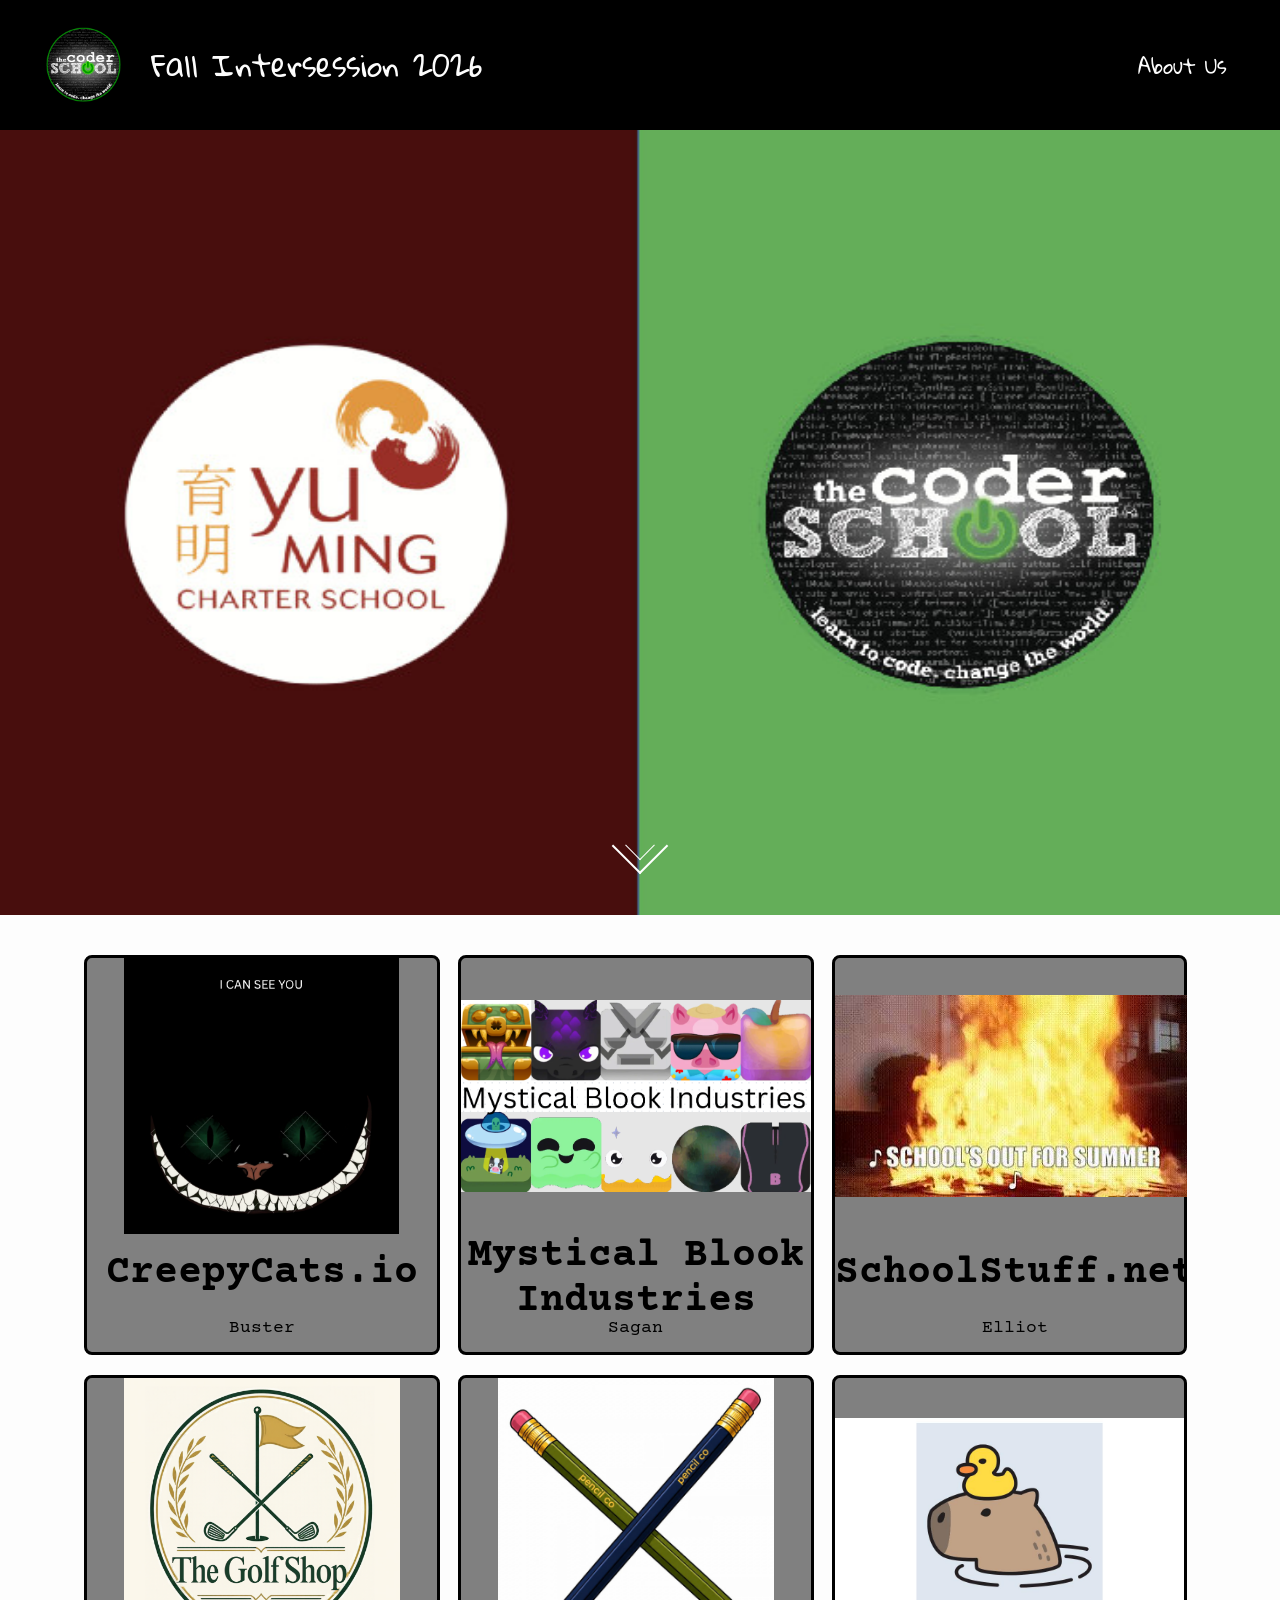
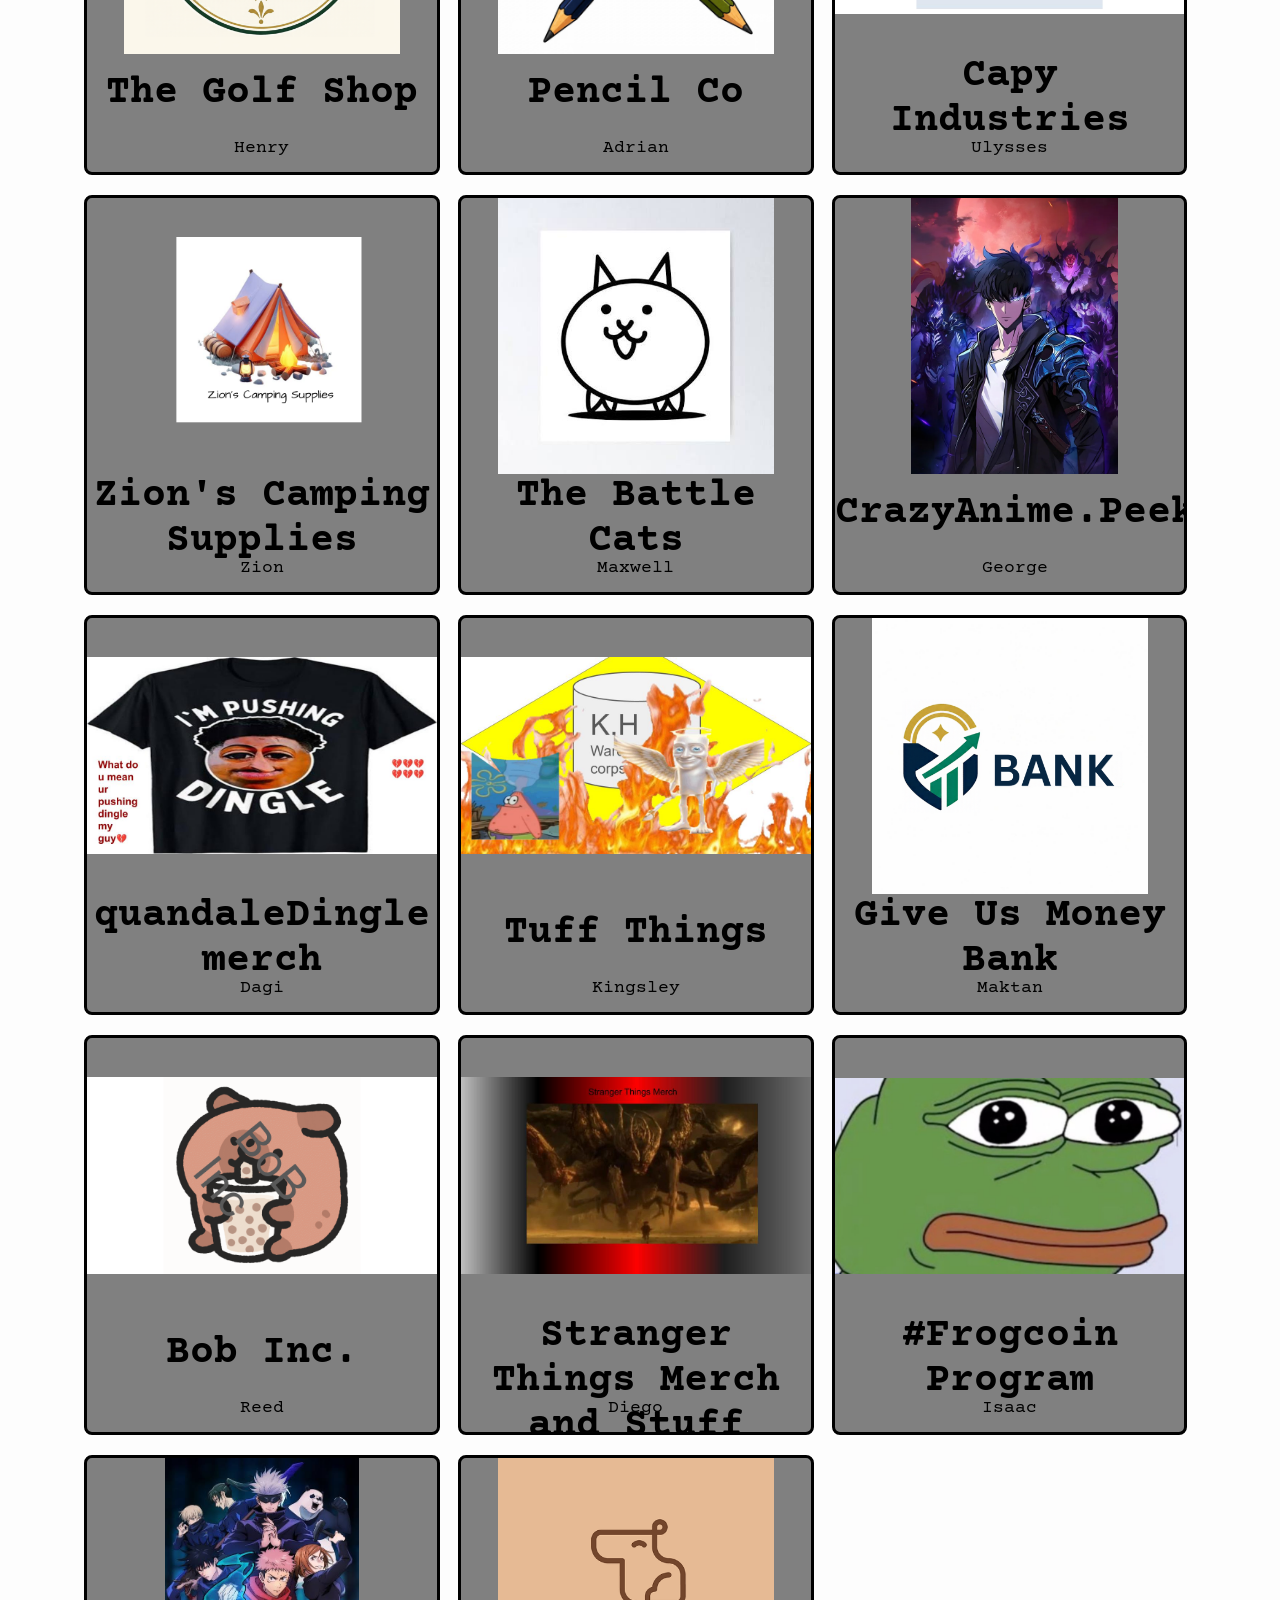
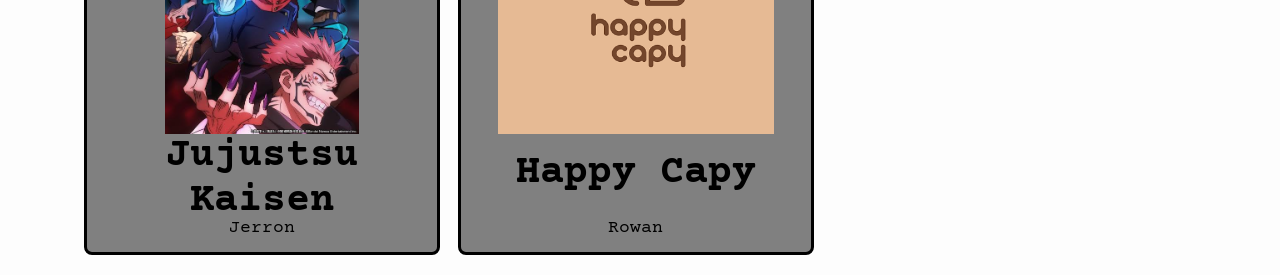
<file: index.html>
<!DOCTYPE html>
<html>

<head>
  <meta charset="utf-8">
  <meta name="viewport" content="width=device-width, initial-scale=1.0">
  <title>Yu Ming Intersession</title>
  <link href="style.css" rel="stylesheet" type="text/css" />
  <link href="backgrounds.css" rel="stylesheet" type="text/css" />
  <link rel="icon" type="image/x-icon" href="TCSB/tcsblogo.jpg">
  <style>
    @import url('https://fonts.googleapis.com/css2?family=Courier+Prime&display=swap');
    @import url('https://fonts.googleapis.com/css2?family=Gloria+Hallelujah&display=swap');
  </style>

</head>

<body>
  <!-- Nav Bar -->
  <div class="navbar">
    <div id="left-nav">
      <a onClick="document.getElementById('hidden').scrollIntoView({ behavior: 'smooth' });" id="nav-logo">
        <img src="TCSB/tcsblogo.jpg" id="nav-logo">
      </a>
      <div id="nav-name"> Fall Intersession 2026</div>
    </div>
    <div class="navbar-links">
      <a href="end.html">About Us</a>
    </div>
  </div>
  <!-- END NAV BAR -->
  <div id="hidden"></div>

  <div class="school-img-container" onClick="document.getElementById('scroll').scrollIntoView({ behavior: 'smooth' });">
    <img class="school-img" src="logos.jpg" alt="INSERT IMAGE HERE. TECH CLASS WOOHOO">
    <div class="arrow" id="scroll" type="button" />
  </div>
  </div>

  <!-- Display Box -->
  <div id="websites" class="business-container">

    <a href="" onclick='window.open("https://app.pickcode.io/project/cmuybn60u48cqrxwbd1ipb4pd");return false;' class = "logo-link" target="_blank">
      <div class="business">
        <div class="logo-container">
          <div class="logo" id="buster">
          </div>
        </div>
        <div class="business-name">
          CreepyCats.io
        </div>
        <div class="business-owner">
          Buster
        </div>
      </div>
    </a>

    <a href="" onclick='window.open("https://app.pickcode.io/project/cmuybpoys3mo4uxrivjqunj07");return false' class = "logo-link" target="_blank">
      <div class="business">
        <div class="logo-container">
          <div class="logo" id="sagan">
          </div>
        </div>
        <div class="business-name">
          Mystical Blook Industries
        </div>
        <div class="business-owner">
          Sagan
        </div>
      </div>
    </a>

    <a href="" onclick='window.open("https://app.pickcode.io/project/cmuybp9gr2bfaajbxoje0at16");return false' class = "logo-link" target="_blank">
      <div class="business">
        <div class="logo-container">
          <div class="logo" id="elliot">
          </div>
        </div>
        <div class="business-name">
          SchoolStuff.net
        </div>
        <div class="business-owner">
          Elliot
        </div>
      </div>
    </a>

    <a href="" onclick='window.open("https://app.pickcode.io/project/cmuybojfd49d4rxwb44qzxu3z");return false' class = "logo-link" target="_blank">
      <div class="business">
        <div class="logo-container">
          <div class="logo" id="henry">
          </div>
        </div>
        <div class="business-name">
          The Golf Shop
        </div>
        <div class="business-owner">
          Henry
        </div>
      </div>
    </a>

    <a href="" onclick='window.open("https://app.pickcode.io/project/cmuybph5z3mjquxrier3eujrq");return false' class = "logo-link" target="_blank">
      <div class="business">
        <div class="logo-container">
          <div class="logo" id="adrian">
          </div>
        </div>
        <div class="business-name">
          Pencil Co
        </div>
        <div class="business-owner">
          Adrian
        </div>
      </div>
    </a>

    <a href="" onclick='window.open("https://app.pickcode.io/project/cmuybo7nz63wd12el80iebnuf");return false' class = "logo-link" target="_blank">
      <div class="business">
        <div class="logo-container">
          <div class="logo" id="ulysses">
          </div>
        </div>
        <div class="business-name">
          Capy Industries
        </div>
        <div class="business-owner">
          Ulysses
        </div>
      </div>
    </a>

    <a href="" onclick='window.open("https://app.pickcode.io/share/cmuyhalps0rz0l6z4stnwuo59");return false' class = "logo-link" target="_blank">
      <div class="business">
        <div class="logo-container">
          <div class="logo" id="zion">
          </div>
        </div>
        <div class="business-name">
          Zion's Camping Supplies
        </div>
        <div class="business-owner">
          Zion
        </div>
      </div>
    </a>

    <a href="" onclick='window.open("https://app.pickcode.io/project/cmuyboqa73m87uxriqnd09xy8");return false' class = "logo-link" target="_blank">
      <div class="business">
        <div class="logo-container">
          <div class="logo" id="maxwell">
          </div>
        </div>
        <div class="business-name">
          The Battle Cats
        </div>
        <div class="business-owner">
          Maxwell
        </div>
      </div>
    </a>

    <a href="" onclick='window.open("https://app.pickcode.io/project/cmuybqisy2c07ajbxgqeo0okq");return false' class = "logo-link" target="_blank">
      <div class="business">
        <div class="logo-container">
          <div class="logo" id="george">
          </div>
        </div>
        <div class="business-name">
          CrazyAnime.Peek
        </div>
        <div class="business-owner">
          George
        </div>
      </div>
    </a>

    <a href="" onclick='window.open("https://app.pickcode.io/project/cmuybnve35t5dptsfer1dwhhb");return false' class = "logo-link" target="_blank">
      <div class="business">
        <div class="logo-container">
          <div class="logo" id="dagi">
          </div>
        </div>
        <div class="business-name">
          quandaleDingle merch
        </div>
        <div class="business-owner">
          Dagi
        </div>
      </div>
    </a>

    <a href="" onclick='window.open("https://app.pickcode.io/project/cmuybpc4e4a2zrxwb7dorzl9e");return false' class = "logo-link" target="_blank">
      <div class="business">
        <div class="logo-container">
          <div class="logo" id="kingsley">
          </div>
        </div>
        <div class="business-name">
          Tuff Things
        </div>
        <div class="business-owner">
          Kingsley
        </div>
      </div>
    </a>

    <a href="" onclick='window.open("https://app.pickcode.io/project/cmuybpxrw64r912ely1154aa3");return false' class = "logo-link" target="_blank">
      <div class="business">
        <div class="logo-container">
          <div class="logo" id="maktan">
          </div>
        </div>
        <div class="business-name">
          Give Us Money Bank
        </div>
        <div class="business-owner">
          Maktan
        </div>
      </div>
    </a>

    <a href="" onclick='window.open("https://app.pickcode.io/project/cmuybo4f363uk12eloa66kxyk");return false' class = "logo-link" target="_blank">
      <div class="business">
        <div class="logo-container">
          <div class="logo" id="reed">
          </div>
        </div>
        <div class="business-name">
          Bob Inc.
        </div>
        <div class="business-owner">
          Reed
        </div>
      </div>
    </a>

    <a href="" onclick='window.open("https://app.pickcode.io/project/cmuybn55a2ae4ajbx8bvbl89p");return false' class = "logo-link" target="_blank">
      <div class="business">
        <div class="logo-container">
          <div class="logo" id="diego">
          </div>
        </div>
        <div class="business-name">
          Stranger Things Merch and Stuff
        </div>
        <div class="business-owner">
          Diego
        </div>
      </div>
    </a>

    <a href="" onclick='window.open("https://app.pickcode.io/project/cmuyboieg49bzrxwb34p8tts3");return false' class = "logo-link" target="_blank">
      <div class="business">
        <div class="logo-container">
          <div class="logo" id="isaac">
          </div>
        </div>
        <div class="business-name">
          #Frogcoin Program
        </div>
        <div class="business-owner">
          Isaac
        </div>
      </div>
    </a>

    <a href="" onclick='window.open("https://app.pickcode.io/project/cmuybn1363l6muxrio1j2dsf1");return false' class = "logo-link" target="_blank">
      <div class="business">
        <div class="logo-container">
          <div class="logo" id="jerron">
          </div>
        </div>
        <div class="business-name">
          Jujustsu Kaisen
        </div>
        <div class="business-owner">
          Jerron
        </div>
      </div>
    </a>

    <a href="" onclick='window.open("");return false' class = "logo-link" target="_blank">
      <div class="business">
        <div class="logo-container">
          <div class="logo" id="rowan">
          </div>
        </div>
        <div class="business-name">
          Happy Capy
        </div>
        <div class="business-owner">
          Rowan
        </div>
      </div>
    </a>

  </div>
  <!-- END DISPLAY BOX -->
  <!-- <script src="script.js" defer></script> -->
</body>

</html>
</file>
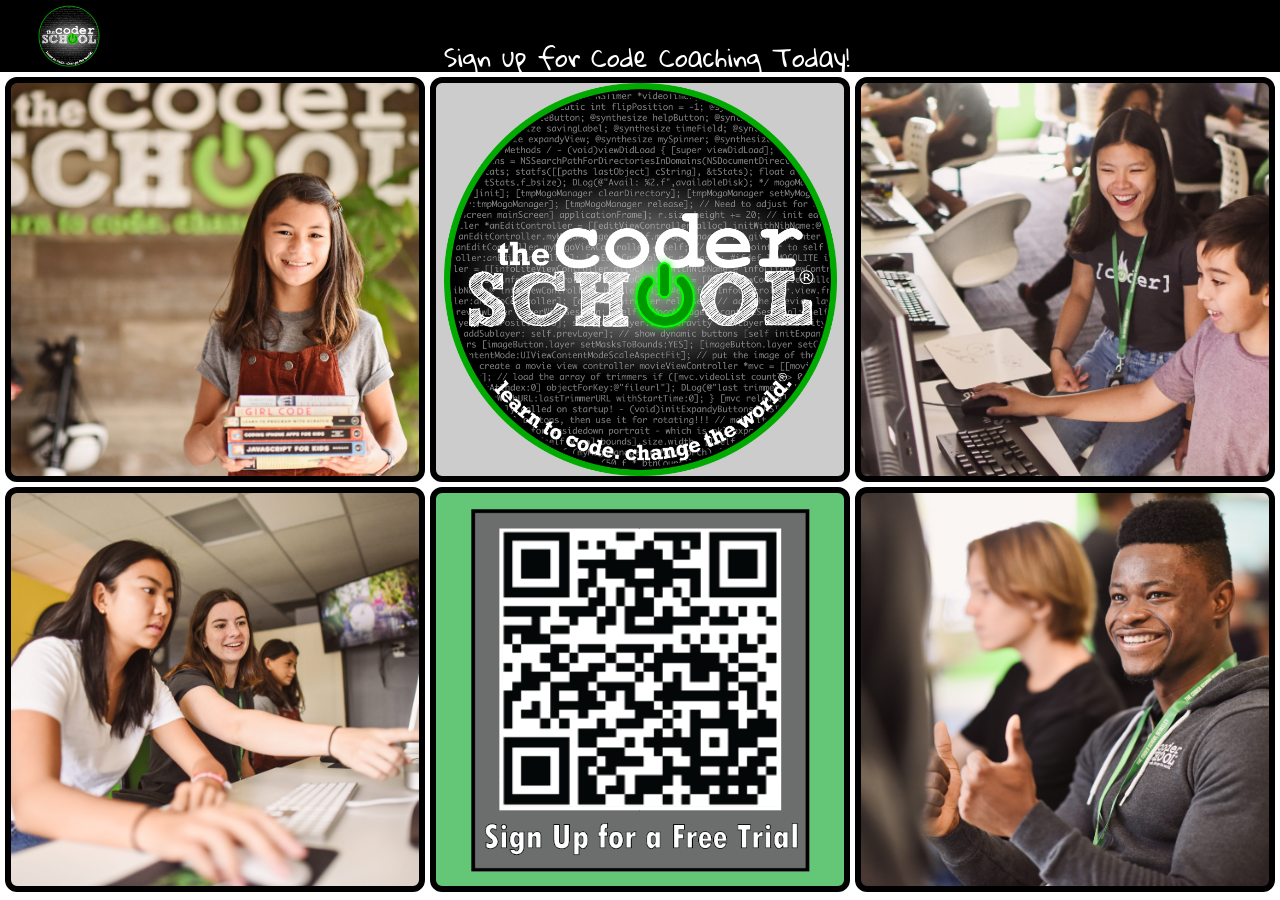
<file: end.html>
<!-- https://jdtcsb.github.io/Yu-Ming-Intersession-October-2026/index.html -->

<!DOCTYPE html>
  <html>
  
  <head>
    <meta charset="utf-8">
    <meta name="viewport" content="width=device-width">
    <title>Yu Ming Intersession</title>
    <link href="end.css" rel="stylesheet" type="text/css" />
    <link rel="icon" type="image/x-icon" href="tcsblogo.jpg">
    <style>
      @import url('https://fonts.googleapis.com/css2?family=Courier+Prime&display=swap');
      @import url('https://fonts.googleapis.com/css2?family=Gloria+Hallelujah&display=swap');
  </style>
  
  </head>
  
  <body>
    <!-- Nav Bar -->
    <div class="navbar">
      <div id="left-nav">
        <a href="./index.html"> 
        <img src="TCSB/tcsblogo.jpg" id="nav-logo">
        </a>
      </div>
      <div class="navbar-links">
         <a href="https://www.thecoderschool.com/locations/berkeley/">Sign up for Code Coaching Today! </a>
      </div>
    </div>
  <!-- END NAV BAR -->
  
  <!-- Display Box -->
    <a href="https://www.thecoderschool.com/locations/berkeley/">
    <div class="lookbook">
      <div class="box" id = "box1" ></div>
      <div class="box sm-img" id = "box2" ></div>
      <div class="box" id = "box3"></div>
      <div class="box" id = "box4"></div>
      <div class="box sm-img" id = "box5"></div>
      <div class="box" id = "box6"></div>
    </div>
    </a>
  <!-- END DISPLAY BOX -->
  
    <!-- <script src="script.js"></script>  -->
  </body>
  
  </html>
</file>
<file: style.css>
@import url('https://fonts.googleapis.com/css2?family=Courier+Prime&display=swap'); 

@font-face{
  font-family:Overload;
  src:url("overload burn.otf");
}

@font-face{
  font-family:Kane;
  src:url("Kane-Igarw.ttf");
}

*{
  box-sizing:border-box;
}

html, body {
  height: 100%;
  width: 100%;
}

body{
  background-color: #fdfdfd;
  color:black;
  font-family: 'Gloria Hallelujah', cursive;
  overflow-x: hidden;
}


html, body {
  height: 100%;
  width: 100%;
  padding: 0;
  margin: 0;
  margin-bottom: 100px;
}

h1{
/*   font-family:"Overload"; */
  color: black;
  font-size: 40px;
  padding-top: 100px;
}

body{
  background-color: #fdfdfd;
/*   font-family:"Courier Prime"; */
  color: black;
  text-align: center;
}

/* Top Nav Bar */
.navbar {
  background-color: black;
  color: #fdfdfd;
  overflow: hidden;
  padding: 2%;
  align-items: center;
  position:fixed;
  width:100%;
  top:0;
  z-index:10;
}
/* logo and text left */
#left-nav{
  float: left;
  text-align: center;
  padding: .1em 20px;
  margin:auto;
}
/* logo image */
#nav-logo{
  position:relative;
  height: 75px;
  float: left;
  padding-right: 15px;
  margin: auto;
  vertical-align:middle;
  transition: 0.4s;
  transition-timing-function: ease-out;
}
#nav-logo:hover{
  transform: scale(1.2);
}

/* navbar links */
.navbar-links a{
  float: right;
  margin-right: 25px;
  text-decoration: 0;
  color: #fdfdfd;
  text-align: center;
  padding: .1em .1em;
  font-size: 20px;
  transition: 0.4s;
  transition-timing-function: ease-out;
}

.navbar-links{
  float:right;
  
}

/* text image */
#nav-name{
  color: #fdfdfd;
  float: left;
  text-align: center;
  align-self: center;
  font-size: 30px;
  height:100%;
  line-height: 75px;
}

/* link change color when mouse hovers over */
.navbar-links a:hover {
  color: #fdfdfd;
  background-color: rgba(121, 128, 140, .7);
  transform: scale(1.2);
}

.navbar-links{
  height:100%;
  line-height: 75px;
}
/* END NAV BAR */

.business-container{
  margin:auto;
  width:90%;
  display: grid;
  gap: 20px 18px;
  grid-template-columns: 32% 32% 32%;
  font-size: 18px;
  padding: 20px;
  margin-top:20px;
  margin-bottom:20px;
  
}
.business{
  border: black 3px solid;
  border-radius:8px;
  height:400px;
  display:grid;
  grid-template-rows:70% 20% 10%;
  /* padding: 15px; */
  background-color: gray;
  width:100%;
}

.business-owner{
  vertical-align:middle;
  padding-top:5px;
}

.logo-container{
  overflow:hidden;
}

.logo{
  height:100%;
  margin:auto;
  background-size: contain;
  background-position: center;
  background-repeat: no-repeat;
}

/* bigger when you hover over image */
.logo:hover{
  transform: scale(1.2);
  transition: all .5s;
}

.business-name{
  text-align: center;
  align-content:center;
  font-size:40px; 
  font-weight: 600;
}

.logo-link{
  font-family: "Courier Prime";
  /* font-size: 2vw; */
  text-decoration: 0;
  color: #000000;
  overflow:hidden;
}

.business-name:hover{
  background-color: rgba(121, 128, 140, .4);
  transform: scale(1.01);
  transition: all .2s;
}




/* arrow */
.arrow,
.arrow:before{
  position: absolute;
  left: 50%;
}

.arrow{
  width: 40px;
  height: 40px;
  top: 94%;
  margin: -20px 0 0 -20px;
  -webkit-transform: rotate(45deg);
  border-left: none;
  border-top: none;
  border-right: 2px #fff solid;
  border-bottom: 2px #fff solid;
}
  
.arrow:before{
  content: '';
  width: 20px;
  height: 20px;
  top: 50%;
  margin: -10px 0 0 -10px;
  border-left: none;
  border-top: none;
  border-right: 1px #fff solid;
  border-bottom: 1px #fff solid;
  animation-duration: 2s;
  animation-iteration-count: infinite;
  animation-name: arrow;
}
  
  
@keyframes arrow{
  0%{
    opacity: 1;
  }
  100%{
    opacity: 0;
    transform: translate(-10px, -10px);
  }
}


#hidden{
  height:115px;background-color:black;
  
}

.school-img-container{
  width:100vw;
  text-align:center;
  height:calc(100vh - 100px);
  background: linear-gradient(
    to right,
    #480d0d 0%,
    #480d0d 50%,
    #2db34b 50%,
    #2db34b 100%
  );

}
.school-img{
  width:100%;
  margin:auto;
  height:calc(100vh - 100px);
}
  
    
/* Info Page */
#imagesInfo{
  padding-top: 130px;
  container: grid;
}
#signup{
  width:25%;
}

@media only screen and (max-width:900px){
  .school-img{
    height:60%;
    width:100%;
    margin-top:20vh;
  }

  .school-img-container{
    height:87.5%;
    /* width:fit-content; */
  }

  .business{
    height:70vh;
  }
  
  /* Business Container  */
  .business-container{
    grid-template-columns: none;
  }

  .logo-link{
    font-size:0.9em;
  }
  /* Lookbook  */
  .lookbook{
    gap:2px;
  }
  .box{
    width:46vw;
    height: 30vh
  }

  .navbar-links a{
    font-size:0.9em;
    padding:2px;
    margin:2px;
    margin-left:5px;
  }

  #nav-name{
    font-size:1em;
  }

}
</file>
<file: backgrounds.css>
#buster{
    background-image:url("Photos/Buster.png");
}

#sagan{
    background-image:url("Photos/Sagan.png");
}

#elliot{
    background-image: url("Photos/Elliot.jpeg");
}

#henry{
    background-image: url("Photos/Henry.png");
}

#adrian{
    background-image: url("Photos/Adrian.png");
}

#ulysses{
    background-image: url("Photos/Ulysses.jpg");
}

#zion{
    background-image: url("Photos/Zion.png");
}

#maxwell{
    background-image: url("Photos/Maxwell.jpeg");
}

#george{
    background-image: url("Photos/George.webp");
}

#dagi{
    background-image: url("Photos/Dagi.jpg");
}

#kingsley{
    background-image: url("Photos/Kingsley.jpg");
}

#maktan{
    background-image: url("Photos/Maktan.png");
}

#reed{
    background-image: url("Photos/Reed.png");
}

#diego{
    background-image: url("Photos/Diego.jpg");
}

#isaac{
    background-image: url("Photos/Isaac.png");
}

#jerron{
    background-image: url("Photos/Jerron.jpeg");
}

#rowan{
    background-image: url("Photos/Rowan.png");
}
</file>
<file: end.css>
*{
  box-sizing:border-box;
}


@import url('https://fonts.googleapis.com/css2?family=Courier+Prime&display=swap'); 

@import url('https://fonts.googleapis.com/css2?family=Courier+Prime&family=Raleway:wght@500&display=swap');


@font-face{
  font-family:Overload;
  src:url("overload burn.otf");
}

@font-face{
  font-family:Kane;
  src:url("Kane-Igarw.ttf");
}

html, body {
  height: 100%;
  width: 100%;
}

body{
  background-color: #ffffff;
  color:black;
  font-family: 'Gloria Hallelujah', cursive;
}


html, body {
  height: 100%;
  width: 100%;
  padding: 0;
  margin: 0;
}


body{
  background-color: white;
/*   font-family:"Courier Prime"; */
  color: black;
}

.navbar {
  background-color: black;
  color: white;
  overflow: hidden;
  padding: 5px;
  width:100%;
  top:0;
  height:8vh;
}

#left-nav{
  position:relative;
  width:10%;
  display:inline-block;
  text-align: center;
  padding: 0px 20px;
  height:100% !important; 
}

#left-nav a {
  z-index:10;
}

#nav-logo{
  height: 100%;
  margin: auto;
  transition: 0.4s;
  transition-timing-function: ease-out;
  z-index:10;
}

#nav-logo:hover{
  transform: scale(1.1);
}

/* navbar links */
.navbar-links{
  position:relative;
  top:0;
  right:0;
  display:inline-block;
  height:8vh;
  width:80%;
  text-align: center;
  line-height:8vh;
}

.navbar-links a{
  display:inline-block;
  text-decoration: 0;
  color: #ffffff;
  font-size: 25px;
  transition: 0.4s;
  transition-timing-function: ease-out;
}

/* link change color when mouse hovers over */
.navbar-links a:hover {
  color: white;
  
  transform: scale(1.2);
}
/* END NAV BAR */

.school-img{
  margin:auto;
  height:100%;
}


/* LookBook */
.lookbook{
  padding:5px;
  display:flex;
  flex-wrap:wrap;
  width:100%;
  gap:5px;
}

.box{
  border: 6px  black solid;
  border-radius:12px;
  flex-grow:1;
  padding:5px;
  background-size: cover;
  background-position: center;
  background-repeat: no-repeat;
  width:30vw;
  height:45vh;
}

.sm-img{
  background-size:contain;
}

@media only screen and (max-width:900px){

  .lookbook{
    gap:2px;
  }
  .box{
    width:46vw;
    height: 30vh
  }

  .navbar-links a{
    font-size:12px;
  }
  
}

#box1{
    background-image: url("./TCSB/Teagan.jpg");
}
#box2{
    background-image: url("./TCSB/logocircle-black.png");
    background-color:rgba(0,0,0,.2);
}
#box3{
    background-image: url("./TCSB/diemandelliot.jpg");
}
#box4{
    background-image: url("./TCSB/girls.jpg");
}
#box5{
    background-image: url("./TCSB/qr.png");
    background-color:#64C778;
}
#box6{
    background-image: url("./TCSB/Afees.jpg");
}
</file>
